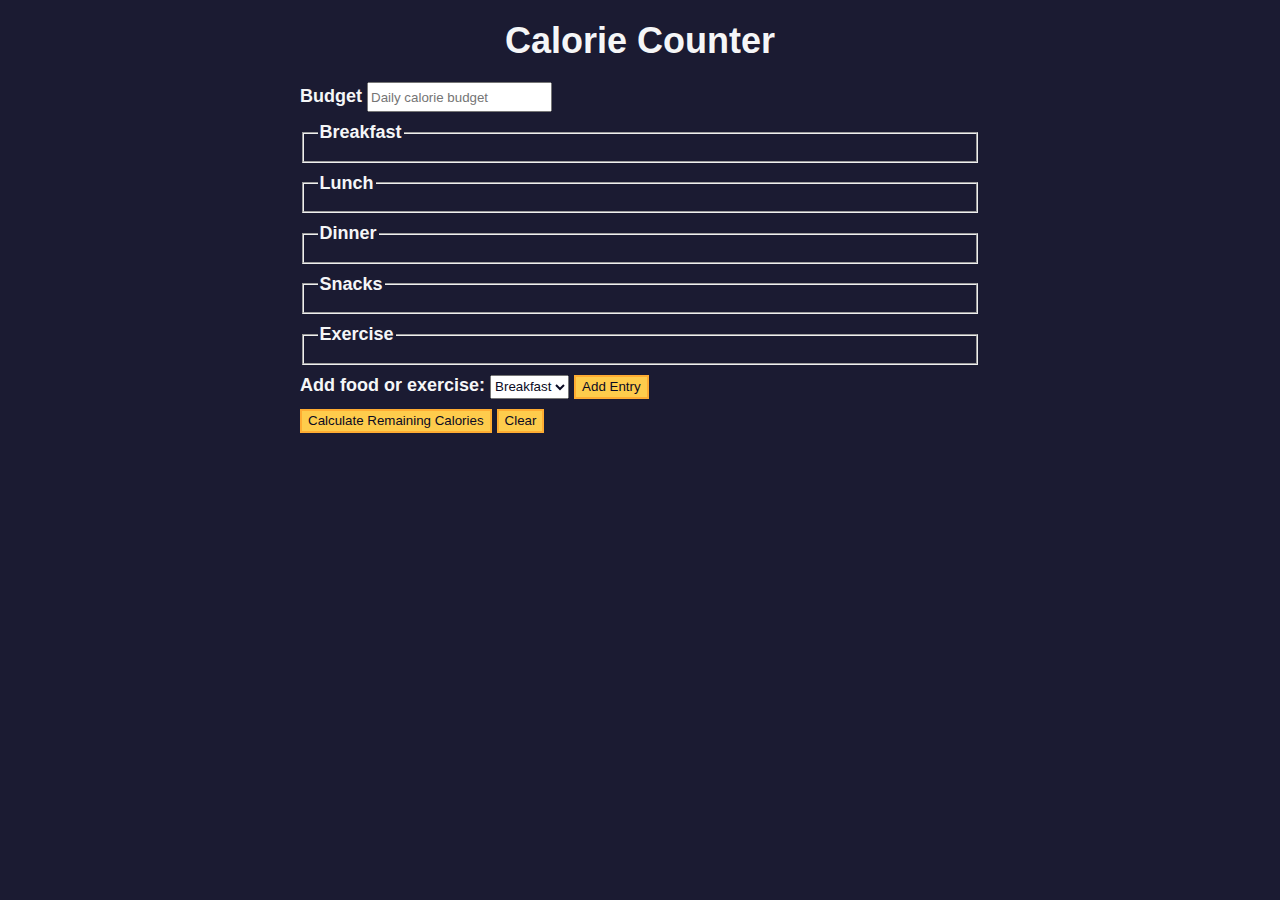
<file: calorie-form-validation/index.html>
<!DOCTYPE html>
<html lang="en">
  <head>
    <meta charset="utf-8" />
    <meta name="viewport" content="width=device-width, initial-scale=1.0" />
    <link rel="stylesheet" href="styles.css" />
    <title>Calorie Counter</title>
  </head>
  <body>
    <main>
      <h1>Calorie Counter</h1>
      <div class="container">
        <form id="calorie-counter">
          <label for="budget">Budget</label>
          <input
            type="number"
            min="0"
            id="budget"
            placeholder="Daily calorie budget"
            required
          />
          <fieldset id="breakfast">
            <legend>Breakfast</legend>
            <div class="input-container"></div>
          </fieldset>
          <fieldset id="lunch">
            <legend>Lunch</legend>
            <div class="input-container"></div>
          </fieldset>
          <fieldset id="dinner">
            <legend>Dinner</legend>
            <div class="input-container"></div>
          </fieldset>
          <fieldset id="snacks">
            <legend>Snacks</legend>
            <div class="input-container"></div>
          </fieldset>
          <fieldset id="exercise">
            <legend>Exercise</legend>
            <div class="input-container"></div>
          </fieldset>
          <div class="controls">
            <span>
              <label for="entry-dropdown">Add food or exercise:</label>
              <select id="entry-dropdown" name="options">
                <option value="breakfast" selected>Breakfast</option>
                <option value="lunch">Lunch</option>
                <option value="dinner">Dinner</option>
                <option value="snacks">Snacks</option>
                <option value="exercise">Exercise</option>
              </select>
              <button type="button" id="add-entry">Add Entry</button>
            </span>
          </div>
          <div>
            <button type="submit" id="calculate-calories">
              Calculate Remaining Calories
            </button>
            <button type="button" id="clear">Clear</button>
          </div>
        </form>
        <div id="output" class="output hide"></div>
      </div>
    </main>
    <script src="./script.js"></script>
  </body>
</html>
</file>
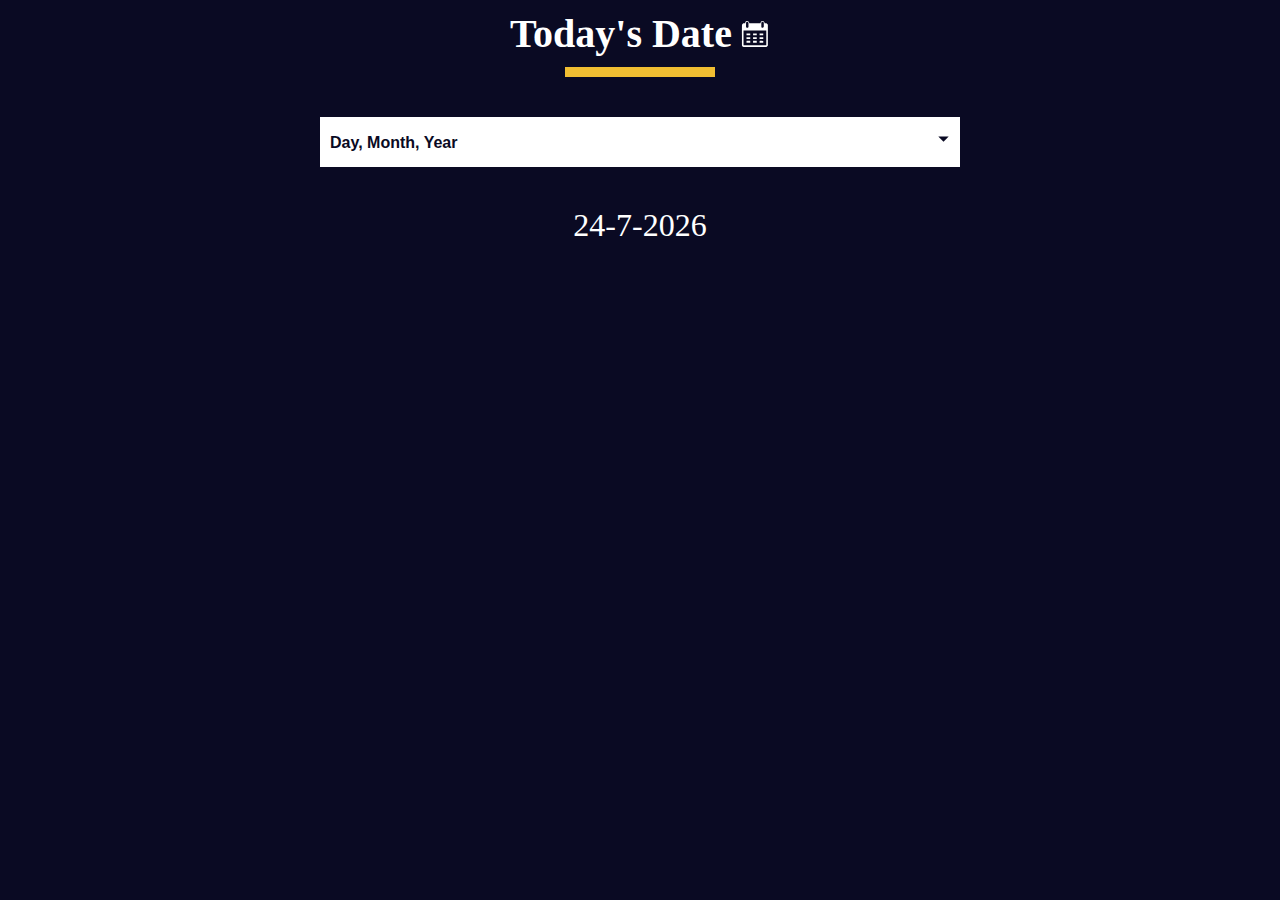
<file: date-formatter/index.html>
<!DOCTYPE html>
<html lang="en">
  <head>
    <meta charset="UTF-8" />
    <meta http-equiv="X-UA-Compatible" content="IE=edge" />
    <meta name="viewport" content="width=device-width, initial-scale=1.0" />
    <title>Learn the Date Object by Building a Date Formatter</title>
    <link rel="stylesheet" href="./styles.css" />
  </head>
  <body>
    <main>
      <div class="title-container">
        <h1 class="title">Today's Date</h1>

        <svg
          class="date-svg"
          xmlns="http://www.w3.org/2000/svg"
          version="1.0"
          width="512.000000pt"
          height="512.000000pt"
          viewBox="0 0 512.000000 512.000000"
          preserveAspectRatio="xMidYMid meet"
        >
          <g
            transform="translate(0.000000,512.000000) scale(0.100000,-0.100000)"
            fill="#fff"
            stroke="none"
          >
            <path
              d="M1145 4777 c-71 -24 -120 -54 -164 -102 -59 -64 -83 -124 -89 -216 l-4 -77 -147 -3 c-142 -4 -149 -5 -213 -37 -81 -40 -149 -111 -177 -188 -21 -54 -21 -64 -21 -1789 0 -1725 0 -1735 21 -1789 28 -77 96 -148 177 -188 l67 -33 1950 0 1950 0 67 33 c74 36 133 96 170 170 l23 47 0 1760 0 1760 -23 47 c-37 74 -96 134 -169 170 -63 31 -71 32 -213 36 l-148 4 -4 77 c-8 133 -82 242 -200 297 -54 25 -75 29 -148 29 -94 -1 -151 -20 -220 -75 -75 -59 -130 -181 -130 -287 l0 -43 -954 0 -954 0 -7 74 c-12 137 -89 251 -201 303 -66 30 -179 39 -239 20z m209 -164 c23 -16 52 -49 66 -73 l25 -45 0 -365 0 -365 -28 -47 c-30 -52 -88 -92 -149 -103 -54 -10 -137 17 -175 57 -65 69 -64 60 -61 471 l3 373 27 41 c17 26 45 50 80 68 71 35 151 31 212 -12z m2594 11 c41 -20 59 -37 82 -78 l30 -51 0 -360 c0 -329 -2 -364 -19 -401 -36 -79 -137 -133 -222 -119 -57 10 -125 58 -151 107 -23 42 -23 50 -26 388 -3 377 -1 403 51 465 62 76 162 95 255 49z m537 -2717 l0 -1239 -24 -19 c-23 -19 -67 -19 -1916 -19 -1849 0 -1893 0 -1916 19 l-24 19 -3 1241 -2 1241 1942 -2 1943 -3 0 -1238z"
            />
            <path
              d="M1112 2493 l3 -158 318 -3 317 -2 0 160 0 160 -320 0 -321 0 3 -157z"
            />
            <path
              d="M2230 2490 l0 -160 315 0 315 0 0 160 0 160 -315 0 -315 0 0 -160z"
            />
            <path
              d="M3342 2493 l3 -158 310 0 310 0 3 158 3 157 -316 0 -316 0 3 -157z"
            />
            <path
              d="M1110 1855 l0 -155 320 0 320 0 0 155 0 155 -320 0 -320 0 0 -155z"
            />
            <path
              d="M2230 1855 l0 -155 315 0 315 0 0 155 0 155 -315 0 -315 0 0 -155z"
            />
            <path
              d="M3340 1855 l0 -155 315 0 315 0 0 155 0 155 -315 0 -315 0 0 -155z"
            />
            <path
              d="M1117 1383 c-4 -3 -7 -78 -7 -165 l0 -158 320 0 320 0 0 165 0 165 -313 0 c-173 0 -317 -3 -320 -7z"
            />
            <path
              d="M2230 1225 l0 -165 315 0 315 0 0 165 0 165 -315 0 -315 0 0 -165z"
            />
            <path
              d="M3347 1383 c-4 -3 -7 -78 -7 -165 l0 -158 315 0 315 0 -2 163 -3 162 -306 3 c-168 1 -308 -1 -312 -5z"
            />
          </g>
        </svg>
      </div>
      <div class="divider"></div>

      <div class="dropdown-container">
        <select name="date-options" id="date-options">
          <option value="dd-mm-yyyy">Day, Month, Year</option>
          <option value="yyyy-mm-dd">Year, Month, Day</option>
          <option value="mm-dd-yyyy-h-mm">
            Month, Day, Year, Hours, Minutes
          </option>
        </select>
        <div class="select-icon">
          <svg
            class="icon"
            xmlns="http://www.w3.org/2000/svg"
            width="25"
            height="35"
            viewBox="0 0 24 24"
          >
            <rect x="0" fill="none" width="24" height="24" />

            <g>
              <path d="M7 10l5 5 5-5" />
            </g>
          </svg>
        </div>
      </div>

      <p id="current-date"></p>
    </main>

    <script src="./script.js"></script>
  </body>
</html>
</file>
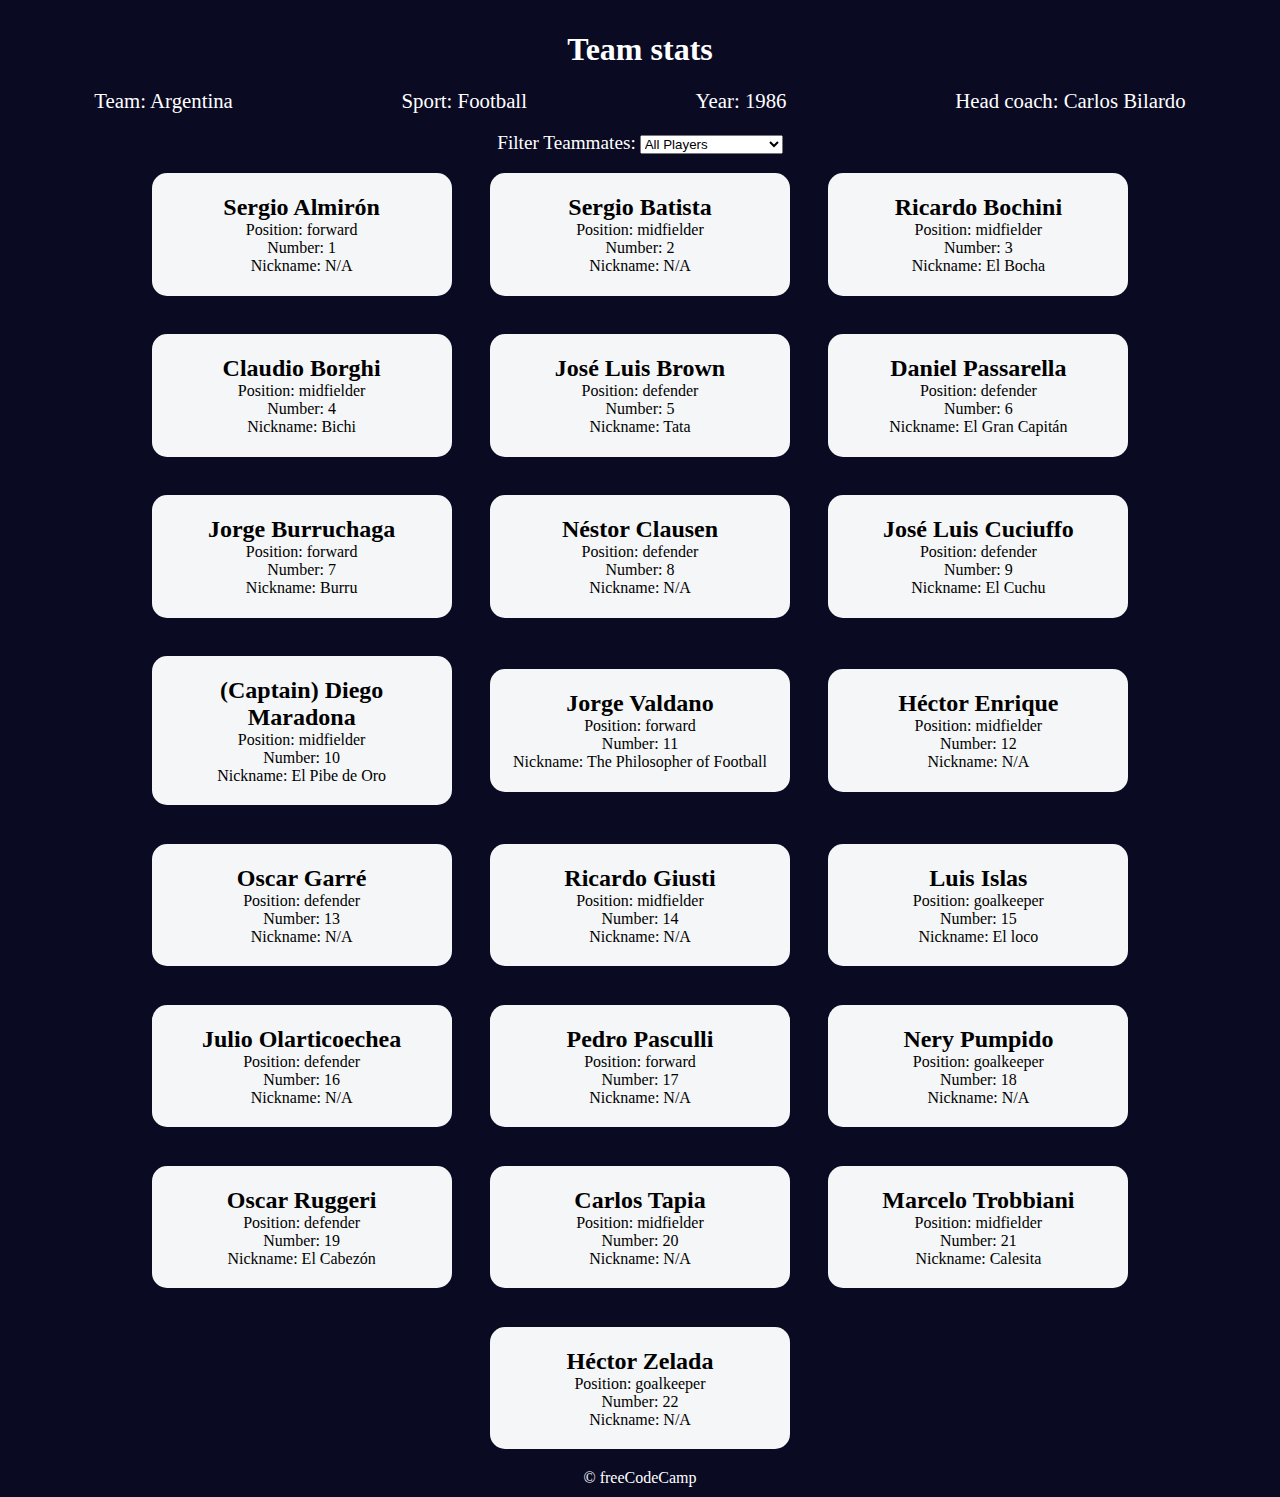
<file: football-team-cards/index.html>
<!DOCTYPE html>
<html lang="en">
  <head>
    <meta charset="UTF-8" />
    <meta http-equiv="X-UA-Compatible" content="IE=edge" />
    <meta name="viewport" content="width=device-width, initial-scale=1.0" />
    <title>
      Learn Modern JavaScript methods by building football team cards
    </title>
    <link rel="stylesheet" href="styles.css" />
  </head>
  <body>
    <h1 class="title">Team stats</h1>
    <main>
      <div class="team-stats">
        <p>Team: <span id="team"></span></p>
        <p>Sport: <span id="sport"></span></p>
        <p>Year: <span id="year"></span></p>
        <p>Head coach: <span id="head-coach"></span></p>
      </div>
      <label class="options-label" for="players">Filter Teammates:</label>
      <select name="players" id="players">
        <option value="all">All Players</option>
        <option value="nickname">Nicknames</option>
        <option value="forward">Position Forward</option>
        <option value="midfielder">Position Midfielder</option>
        <option value="defender">Position Defender</option>
        <option value="goalkeeper">Position Goalkeeper</option>
      </select>
      <div class="cards" id="player-cards">
        <div class="player-card">
          <h2>Sergio Almirón</h2>
          <p>Position: forward</p>
          <p>Number: 1</p>
          <p>Nickname: N/A</p>
        </div>
        <div class="player-card">
          <h2>Sergio Batista</h2>
          <p>Position: midfielder</p>
          <p>Number: 2</p>
          <p>Nickname: N/A</p>
        </div>
        <div class="player-card">
          <h2>Ricardo Bochini</h2>
          <p>Position: midfielder</p>
          <p>Number: 3</p>
          <p>Nickname: El Bocha</p>
        </div>
        <div class="player-card">
          <h2>Claudio Borghi</h2>
          <p>Position: midfielder</p>
          <p>Number: 4</p>
          <p>Nickname: Bichi</p>
        </div>
        <div class="player-card">
          <h2>José Luis Brown</h2>
          <p>Position: defender</p>
          <p>Number: 5</p>
          <p>Nickname: Tata</p>
        </div>
        <div class="player-card">
          <h2>Daniel Passarella</h2>
          <p>Position: defender</p>
          <p>Number: 6</p>
          <p>Nickname: El Gran Capitán</p>
        </div>
        <div class="player-card">
          <h2>Jorge Burruchaga</h2>
          <p>Position: forward</p>
          <p>Number: 7</p>
          <p>Nickname: Burru</p>
        </div>
        <div class="player-card">
          <h2>Néstor Clausen</h2>
          <p>Position: defender</p>
          <p>Number: 8</p>
          <p>Nickname: N/A</p>
        </div>
        <div class="player-card">
          <h2>José Luis Cuciuffo</h2>
          <p>Position: defender</p>
          <p>Number: 9</p>
          <p>Nickname: El Cuchu</p>
        </div>
        <div class="player-card">
          <h2>(Captain) Diego Maradona</h2>
          <p>Position: midfielder</p>
          <p>Number: 10</p>
          <p>Nickname: El Pibe de Oro</p>
        </div>
        <div class="player-card">
          <h2>Jorge Valdano</h2>
          <p>Position: forward</p>
          <p>Number: 11</p>
          <p>Nickname: The Philosopher of Football</p>
        </div>
        <div class="player-card">
          <h2>Héctor Enrique</h2>
          <p>Position: midfielder</p>
          <p>Number: 12</p>
          <p>Nickname: N/A</p>
        </div>
        <div class="player-card">
          <h2>Oscar Garré</h2>
          <p>Position: defender</p>
          <p>Number: 13</p>
          <p>Nickname: N/A</p>
        </div>
        <div class="player-card">
          <h2>Ricardo Giusti</h2>
          <p>Position: midfielder</p>
          <p>Number: 14</p>
          <p>Nickname: N/A</p>
        </div>
        <div class="player-card">
          <h2>Luis Islas</h2>
          <p>Position: goalkeeper</p>
          <p>Number: 15</p>
          <p>Nickname: El loco</p>
        </div>
        <div class="player-card">
          <h2>Julio Olarticoechea</h2>
          <p>Position: defender</p>
          <p>Number: 16</p>
          <p>Nickname: N/A</p>
        </div>
        <div class="player-card">
          <h2>Pedro Pasculli</h2>
          <p>Position: forward</p>
          <p>Number: 17</p>
          <p>Nickname: N/A</p>
        </div>
        <div class="player-card">
          <h2>Nery Pumpido</h2>
          <p>Position: goalkeeper</p>
          <p>Number: 18</p>
          <p>Nickname: N/A</p>
        </div>
        <div class="player-card">
          <h2>Oscar Ruggeri</h2>
          <p>Position: defender</p>
          <p>Number: 19</p>
          <p>Nickname: El Cabezón</p>
        </div>
        <div class="player-card">
          <h2>Carlos Tapia</h2>
          <p>Position: midfielder</p>
          <p>Number: 20</p>
          <p>Nickname: N/A</p>
        </div>
        <div class="player-card">
          <h2>Marcelo Trobbiani</h2>
          <p>Position: midfielder</p>
          <p>Number: 21</p>
          <p>Nickname: Calesita</p>
        </div>
        <div class="player-card">
          <h2>Héctor Zelada</h2>
          <p>Position: goalkeeper</p>
          <p>Number: 22</p>
          <p>Nickname: N/A</p>
        </div>
      </div>
    </main>
    <footer>&copy; freeCodeCamp</footer>
    <script src="./script.js"></script>
  </body>
</html>
</file>
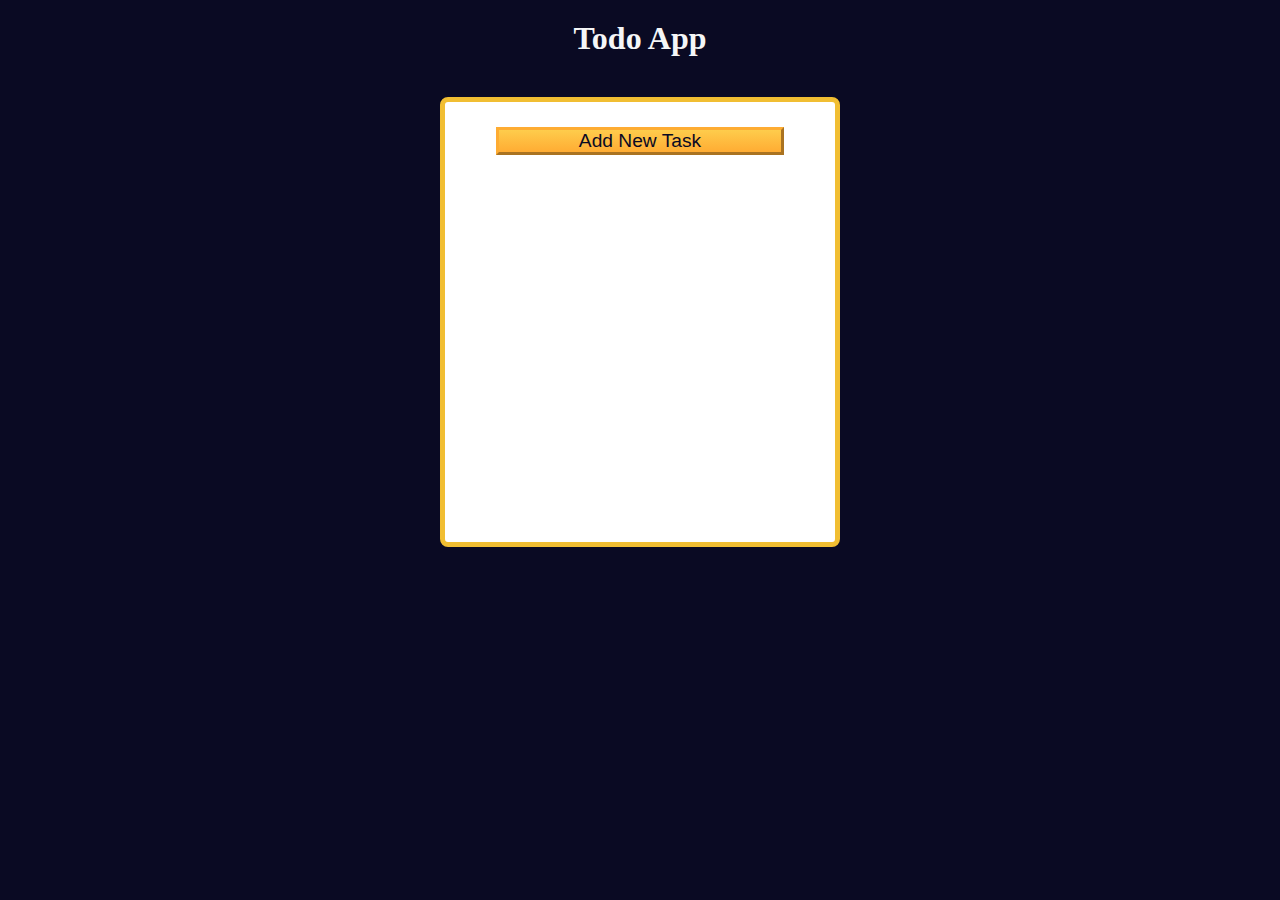
<file: localStorage-demo/index.html>
<!DOCTYPE html>
<html lang="en">

<head>
  <meta charset="UTF-8" />
  <meta http-equiv="X-UA-Compatible" content="IE=edge" />
  <meta name="viewport" content="width=device-width, initial-scale=1.0" />
  <title>Learn localStorage By Building a Todo App</title>
  <link rel="stylesheet" href="styles.css" />
</head>

<body>
  <main>
    <h1>Todo App</h1>
    <div class="todo-app">
      <button id="open-task-form-btn" class="btn large-btn">
        Add New Task
      </button>
      <form class="task-form hidden" id="task-form">
        <div class="task-form-header">
          <button id="close-task-form-btn" class="close-task-form-btn" type="button" aria-label="close">
            <svg class="close-icon" xmlns="http://www.w3.org/2000/svg" viewBox="0 0 48 48" width="48px" height="48px"><path fill="#F44336" d="M21.5 4.5H26.501V43.5H21.5z" transform="rotate(45.001 24 24)" /><path fill="#F44336" d="M21.5 4.5H26.5V43.501H21.5z" transform="rotate(135.008 24 24)" /></svg>
          </button>
        </div>
        <div class="task-form-body">
          <label class="task-form-label" for="title-input">Title</label>
          <input required type="text" class="form-control" id="title-input" value="" />
          <label class="task-form-label" for="date-input">Date</label>
          <input type="date" class="form-control" id="date-input" value="" />
          <label class="task-form-label" for="description-input">Description</label>
          <textarea class="form-control" id="description-input" cols="30" rows="5"></textarea>
        </div>
        <div class="task-form-footer">
          <button id="add-or-update-task-btn" class="btn large-btn" type="submit">
            Add Task
          </button>
        </div>
      </form>
      <dialog id="confirm-close-dialog">
        <form method="dialog">
          <p class="discard-message-text">Discard unsaved changes?</p>
          <div class="confirm-close-dialog-btn-container">
            <button id="cancel-btn" class="btn">
              Cancel
            </button>
            <button id="discard-btn" class="btn">
              Discard
            </button>
          </div>
        </form>
      </dialog>
      <div id="tasks-container"></div>
    </div>
  </main>
  <script src="script.js"></script>
</body>

</html>
</file>
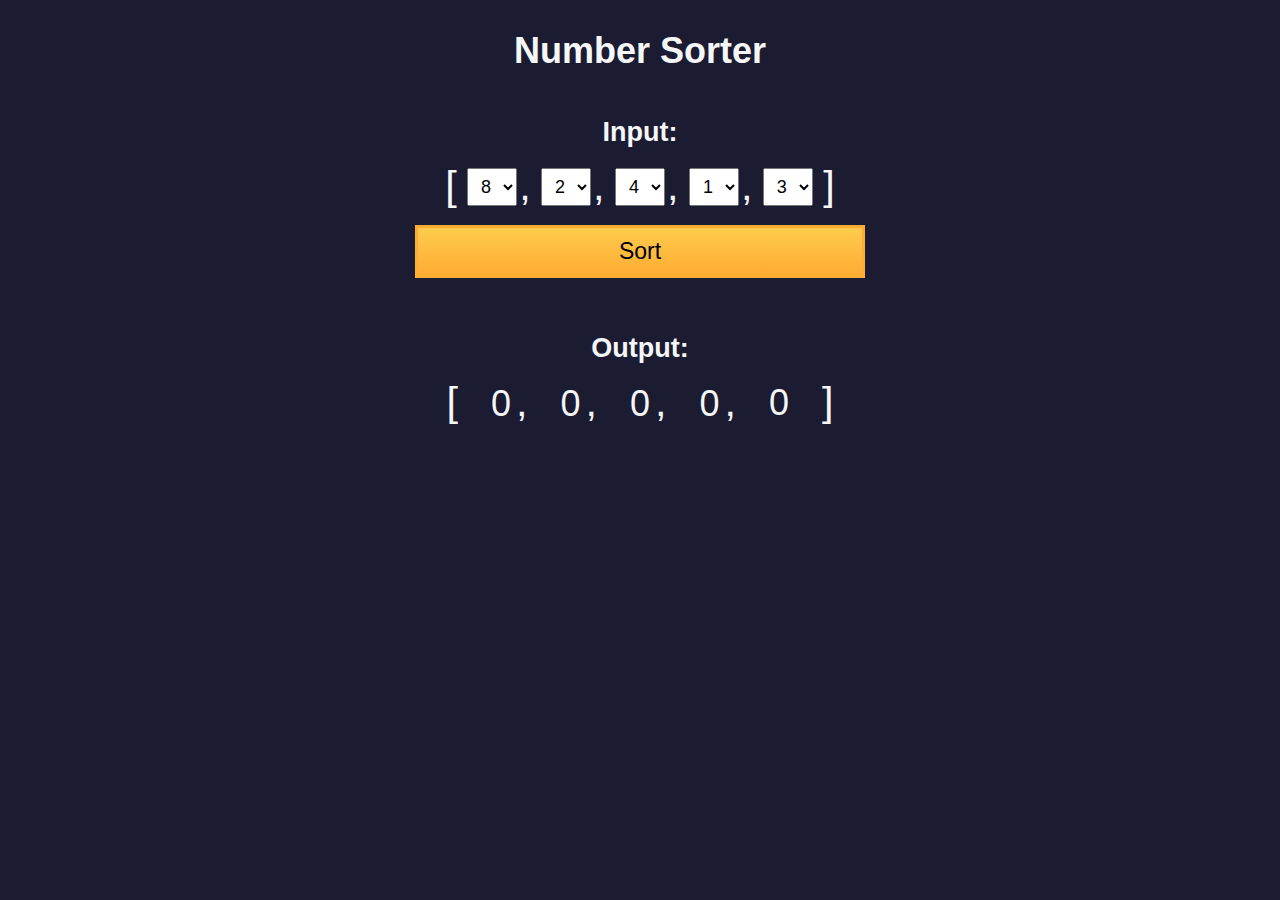
<file: number-sorter/index.html>
<!DOCTYPE html>
<html>
  <head>
    <meta charset="UTF-8" />
    <meta name="viewport" content="width=device-width, initial-scale=1.0" />
    <link rel="stylesheet" type="text/css" href="./styles.css" />
    <title>Number Sorter</title>
  </head>
  <body>
    <main>
      <h1>Number Sorter</h1>
      <form id="form" class="form">
        <h2>Input:</h2>
        <fieldset>
          <span class="bracket">[</span>
          <div>
            <select
              name="values"
              class="values-dropdown"
              aria-label="first number"
            >
              <option value="0">0</option>
              <option value="1">1</option>
              <option value="2">2</option>
              <option value="3">3</option>
              <option value="4">4</option>
              <option value="5">5</option>
              <option value="6">6</option>
              <option value="7">7</option>
              <option value="8" selected>8</option>
              <option value="9">9</option>
            </select>
            <span class="comma">,</span>
          </div>
          <div>
            <select
              name="values"
              class="values-dropdown"
              aria-label="second number"
            >
              <option value="0">0</option>
              <option value="1">1</option>
              <option value="2" selected>2</option>
              <option value="3">3</option>
              <option value="4">4</option>
              <option value="5">5</option>
              <option value="6">6</option>
              <option value="7">7</option>
              <option value="8">8</option>
              <option value="9">9</option>
            </select>
            <span class="comma">,</span>
          </div>
          <div>
            <select
              name="values"
              class="values-dropdown"
              aria-label="third number"
            >
              <option value="0">0</option>
              <option value="1">1</option>
              <option value="2">2</option>
              <option value="3">3</option>
              <option value="4" selected>4</option>
              <option value="5">5</option>
              <option value="6">6</option>
              <option value="7">7</option>
              <option value="8">8</option>
              <option value="9">9</option>
            </select>
            <span class="comma">,</span>
          </div>
          <div>
            <select
              name="values"
              class="values-dropdown"
              aria-label="fourth number"
            >
              <option value="0">0</option>
              <option value="1" selected>1</option>
              <option value="2">2</option>
              <option value="3">3</option>
              <option value="4">4</option>
              <option value="5">5</option>
              <option value="6">6</option>
              <option value="7">7</option>
              <option value="8">8</option>
              <option value="9">9</option>
            </select>
            <span class="comma">,</span>
          </div>
          <div>
            <select
              name="values"
              class="values-dropdown"
              aria-label="fifth number"
            >
              <option value="0">0</option>
              <option value="1">1</option>
              <option value="2">2</option>
              <option value="3" selected>3</option>
              <option value="4">4</option>
              <option value="5">5</option>
              <option value="6">6</option>
              <option value="7">7</option>
              <option value="8">8</option>
              <option value="9">9</option>
            </select>
          </div>
          <span class="bracket">]</span>
        </fieldset>
        <button id="sort">Sort</button>
      </form>
      <div class="output-container">
        <h2>Output:</h2>
        <div class="output-array">
          <span class="bracket">[</span>
          <div>
            <span class="output-value" id="output-value-0">0</span>
            <span class="comma">,</span>
          </div>
          <div>
            <span class="output-value" id="output-value-1">0</span>
            <span class="comma">,</span>
          </div>
          <div>
            <span class="output-value" id="output-value-2">0</span>
            <span class="comma">,</span>
          </div>
          <div>
            <span class="output-value" id="output-value-3">0</span>
            <span class="comma">,</span>
          </div>
          <div>
            <span class="output-value" id="output-value-4">0</span>
          </div>
            <span class="bracket">]</span>
        </div>
      </div>
    </main>
    <script src="./script.js"></script>
  </body>
</html>
</file>
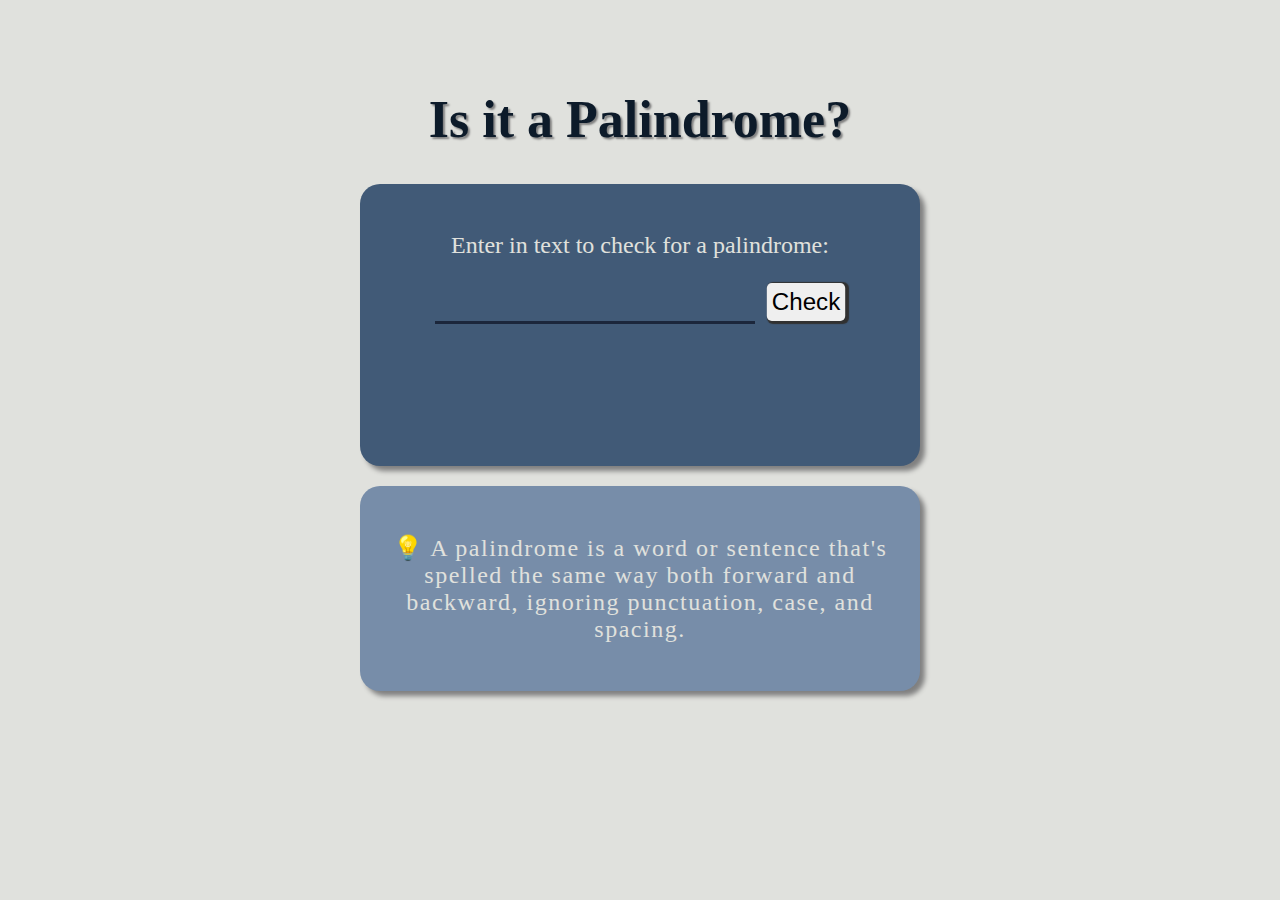
<file: palindome-checker-project/index.html>
<!DOCTYPE html>
<html lang="en">
  <head>
    <meta charset="UTF-8" />
    <meta name="viewport" content="width=device-width, initial-scale=1.0" />
    <link rel="stylesheet" href="styles.css" />
  </head>
  <body>
    <div class="wrapper">
      <h1>Is it a Palindrome?</h1>

      <div class="form-div">
        <form id="getForm">
          <p>Enter in text to check for a palindrome:</p>
          <input id="text-input" type="text" />
          <button id="check-btn" type="submit">Check</button>
        </form>
        <div id="result"></div>
      </div>
      <div class="descriptive-text">
        <p>💡 A palindrome is a word or sentence that's spelled the same way both forward and backward, ignoring punctuation, case, and spacing.</p>
      </div>
    </div>
    <script src="./script.js"></script>
  </body>
</html>
</file>
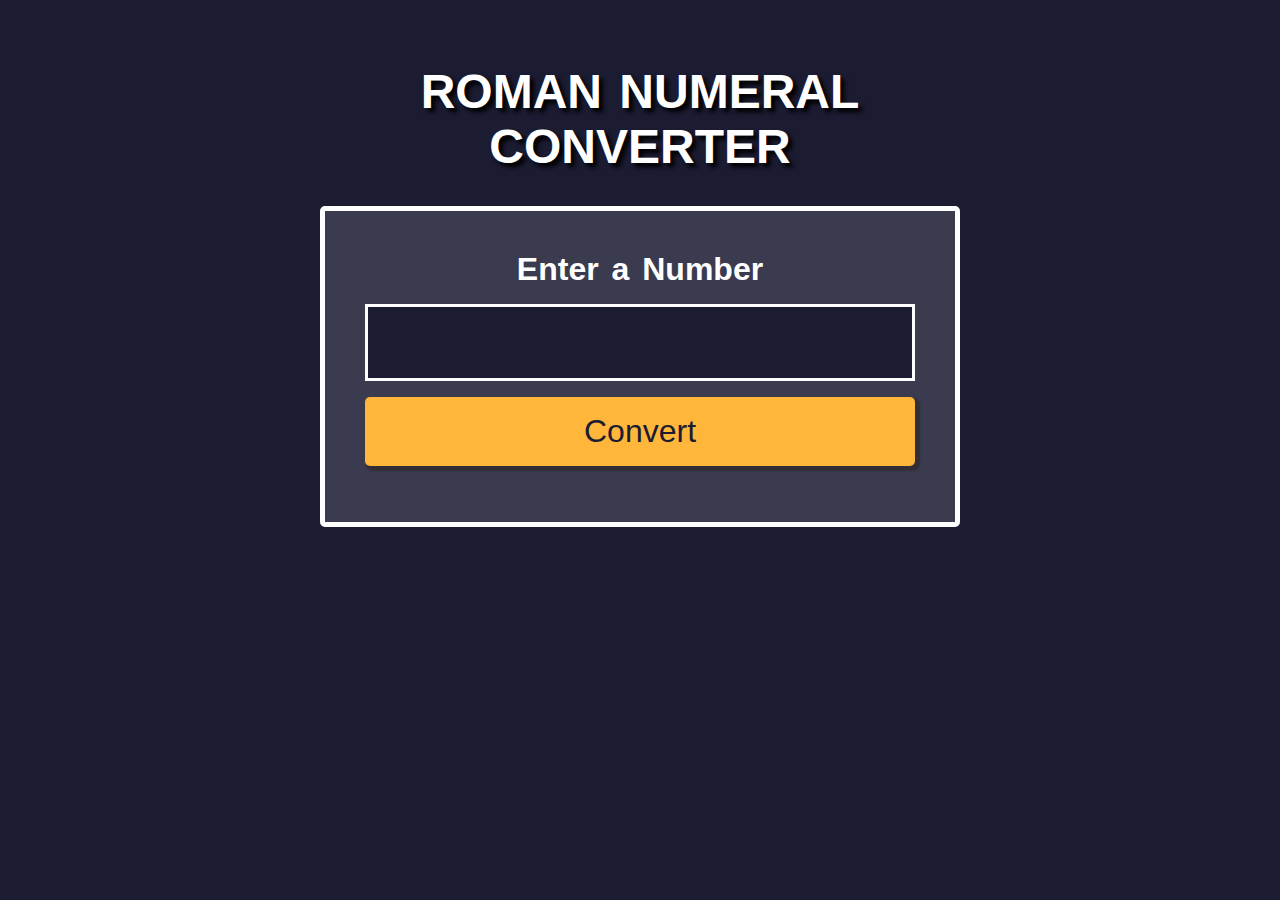
<file: roman-numeral-converter/index.html>
<!DOCTYPE html>
<html lang="en">
  <head>
    <meta charset="UTF-8">
    <meata name="viewport" value="width=device-width, initial-scale=1.0">
      <link rel="stylesheet" href="./styles.css"/>
  </head>
  <body>
    <div class="wrapper">
      <header>
        <h1>ROMAN NUMERAL CONVERTER</h1>
      </header>
      <main>
        <form action="#">
          <label for="number">
            <h2>Enter a Number<h2>
            <input id="number" type="number" min=0 >
          </label>
          <button id="convert-btn" >Convert</button>
        </form>
      </main>
      <footer>
        <div id="output">

        </div>
      </footer>
    </div>
    <script src="./script.js"></script>
  </body>
</html>
</file>
<file: calorie-form-validation/styles.css>
:root {
    --light-grey: #f5f6f7;
    --dark-blue: #0a0a23;
    --fcc-blue: #1b1b32;
    --light-yellow: #fecc4c;
    --dark-yellow: #feac32;
    --light-pink: #ffadad;
    --dark-red: #850000;
    --light-green: #acd157;
  }
  
  body {
    font-family: "Lato", Helvetica, Arial, sans-serif;
    font-size: 18px;
    background-color: var(--fcc-blue);
    color: var(--light-grey);
  }
  
  h1 {
    text-align: center;
  }
  
  .container {
    width: 90%;
    max-width: 680px;
  }
  
  h1,
  .container,
  .output {
    margin: 20px auto;
  }
  
  label,
  legend {
    font-weight: bold;
  }
  
  .input-container {
    display: flex;
    flex-direction: column;
  }
  
  button {
    outline: none;
    cursor: pointer;
    text-decoration: none;
    background-color: var(--light-yellow);
    border: 2px solid var(--dark-yellow);
  }
  
  .clear {
    background-color: var(--light-pink);
    color: var(--dark-red);
    border-color: var(--dark-red);
  }
  
  button,
  input,
  select {
    min-height: 24px;
    color: var(--dark-blue);
  }
  
  fieldset,
  label,
  button,
  input,
  select {
    margin-bottom: 10px;
  }
  
  .output {
    border: 2px solid var(--light-grey);
    padding: 10px;
    text-align: center;
  }
  
  .hide {
    display: none;
  }
  
  .output span {
    font-weight: bold;
    font-size: 1.2em;
  }
  
  .surplus {
    color: var(--light-green);
  }
  
  .deficit {
    color: var(--light-pink);
  }
</file>
<file: date-formatter/styles.css>
*,
*::before,
*::after {
  margin: 0;
  padding: 0;
  box-sizing: border-box;
}

:root {
  --dark-grey: #0a0a23;
  --white: #ffffff;
  --yellow: #f1be32;
}

body {
  color: var(--white);
  background-color: var(--dark-grey);
}

.title-container {
  margin: 10px 0;
  display: flex;
  align-items: center;
  justify-content: center;
  gap: 8px;
}

.title {
  font-size: 2.5rem;
}

.date-svg {
  width: 30px;
  height: 30px;
}

.divider {
  margin: auto;
  width: 150px;
  height: 10px;
  background-color: var(--yellow);
}

.dropdown-container {
  width: 50%;
  margin: 40px auto;
  position: relative;
}

select {
  display: block;
  margin: 20px auto 0;
  width: 100%;
  height: 50px;
  font-size: 100%;
  font-weight: bold;
  cursor: pointer;
  background-color: var(--white);
  border: none;
  color: var(--dark-grey);
  appearance: none;
  padding: 10px;
  padding-right: 38px;
  -webkit-appearance: none;
  -moz-appearance: none;
  transition: color 0.3s ease, background-color 0.3s ease,
    border-bottom-color 0.3s ease;
}

.select-icon {
  position: absolute;
  top: 4px;
  right: 4px;
  width: 30px;
  height: 36px;
  pointer-events: none;
  padding-left: 5px;
  transition: background-color 0.3s ease, border-color 0.3s ease;
}

.select-icon svg.icon {
  transition: fill 0.3s ease;
  fill: var(--dark-grey);
}

#current-date {
  font-size: 2rem;
  text-align: center;
}

@media (max-width: 375px) {
  .title {
    font-size: 2rem;
  }

  .dropdown-container {
    width: 80%;
  }

  .date-svg {
    display: none;
  }
}
</file>
<file: football-team-cards/styles.css>
*,
*::before,
*::after {
  box-sizing: border-box;
  margin: 0;
  padding: 0;
}

:root {
  --dark-grey: #0a0a23;
  --light-grey: #f5f6f7;
  --white: #ffffff;
  --black: #000;
}

body {
  background-color: var(--dark-grey);
  text-align: center;
  padding: 10px;
}

.title,
.options-label,
.team-stats,
footer {
  color: var(--white);
}

.title {
  margin: 1.3rem 0;
}

.team-stats {
  display: flex;
  justify-content: space-around;
  flex-wrap: wrap;
  font-size: 1.3rem;
  margin: 1.2rem 0;
}

.options-label {
  font-size: 1.2rem;
}

.cards {
  display: flex;
  flex-wrap: wrap;
  justify-content: center;
  align-items: center;
}

.player-card {
  background-color: var(--light-grey);
  padding: 1.3rem;
  margin: 1.2rem;
  width: 300px;
  border-radius: 15px;
}

@media (max-width: 768px) {
  .team-stats {
    flex-direction: column;
  }
}
</file>
<file: localStorage-demo/styles.css>
:root {
    --white: #fff;
    --light-grey: #f5f6f7;
    --dark-grey: #0a0a23;
    --yellow: #f1be32;
    --golden-yellow: #feac32;
  }
  
  *,
  *::before,
  *::after {
    margin: 0;
    padding: 0;
    box-sizing: border-box;
  }
  
  body {
    background-color: var(--dark-grey);
  }
  
  main {
    display: flex;
    flex-direction: column;
    justify-content: center;
    align-items: center;
  }
  
  h1 {
    color: var(--light-grey);
    margin: 20px 0 40px 0;
  }
  
  .todo-app {
    background-color: var(--white);
    width: 300px;
    height: 350px;
    border: 5px solid var(--yellow);
    border-radius: 8px;
    padding: 15px;
    position: relative;
    display: flex;
    flex-direction: column;
    gap: 10px;
  }
  
  .btn {
    cursor: pointer;
    width: 100px;
    margin: 10px;
    color: var(--dark-grey);
    background-color: var(--golden-yellow);
    background-image: linear-gradient(#fecc4c, #ffac33);
    border-color: var(--golden-yellow);
    border-width: 3px;
  }
  
  .btn:hover {
    background-image: linear-gradient(#ffcc4c, #f89808);
  }
  
  .large-btn {
    width: 80%;
    font-size: 1.2rem;
    align-self: center;
    justify-self: center;
  }
  
  .close-task-form-btn {
    background: none;
    border: none;
    cursor: pointer;
  }
  
  .close-icon {
    width: 20px;
    height: 20px;
  }
  
  .task-form {
    display: flex;
    position: absolute;
    top: 50%;
    left: 50%;
    transform: translate(-50%, -50%);
    background-color: var(--white);
    border-radius: 5px;
    padding: 15px;
    width: 300px;
    height: 350px;
    flex-direction: column;
    justify-content: space-between;
    overflow: auto;
  }
  
  .task-form-header {
    display: flex;
    justify-content: flex-end;
  }
  
  .task-form-body {
    display: flex;
    flex-direction: column;
    justify-content: space-around;
  }
  
  .task-form-footer {
    display: flex;
    justify-content: center;
  }
  
  .task-form-label,
  #title-input,
  #date-input,
  #description-input {
    display: block;
  }
  
  .task-form-label {
    margin-bottom: 5px;
    font-size: 1.3rem;
    font-weight: bold;
  }
  
  #title-input,
  #date-input,
  #description-input {
    width: 100%;
    margin-bottom: 10px;
    padding: 2px;
  }
  
  #confirm-close-dialog {
    padding: 10px;
    margin: 10px auto;
    border-radius: 15px;
  }
  
  .confirm-close-dialog-btn-container {
    display: flex;
    justify-content: center;
    margin-top: 10px;
  }
  
  .discard-message-text {
    font-weight: bold;
    font-size: 1.5rem;
  }
  
  #tasks-container {
    height: 100%;
    overflow-y: auto;
  }
  
  .task {
    margin: 5px 0;
  }
  
  .hidden {
    display: none;
  }
  
  @media (min-width: 576px) {
    .todo-app,
    .task-form {
      width: 400px;
      height: 450px;
    }
  
    .task-form-label {
      font-size: 1.5rem;
    }
  
    #title-input,
    #date-input {
      height: 2rem;
    }
  
    #title-input,
    #date-input,
    #description-input {
      padding: 5px;
      margin-bottom: 20px;
    }
  }
</file>
<file: number-sorter/styles.css>
:root {
    --gray-00: #ffffff;
    --gray-05: #f5f6f7;
    --gray-15: #d0d0d5;
    --gray-75: #3b3b4f;
    --gray-85: #1b1b32;
    --gray-90: #0a0a23;
    --blue-50: #198eee;
    --error: #a94442;
    --danger-color: #850000;
    --danger-background: #ffadad;
  }
  
  *,
  ::before,
  ::after {
    padding: 0;
    margin: 0;
    box-sizing: border-box;
  }
  
  body {
    font-family: "Lato", Helvetica, Arial, sans-serif;
    font-size: 18px;
    background-color: var(--gray-85);
    color: var(--gray-05);
  }
  
  main {
    display: flex;
    flex-direction: column;
    align-items: center;
  }
  
  h1 {
    margin: 30px auto;
  }
  
  h2 {
    margin-bottom: 15px;
  }
  
  form {
    width: 100%;
    text-align: center;
    padding: 15px;
  }
  
  fieldset {
    border: 0 none;
    height: 100%;
    margin: auto;
    display: flex;
    justify-content: space-around;
    align-items: center;
  }
  
  fieldset div {
    display: flex;
    justify-content: center;
    align-items: center;
  }
  
  .bracket,
  .comma {
    font-size: 2.3em;
  }
  
  form .comma {
    margin-left: 2px;
  }
  
  select {
    font-family: inherit;
    font-size: inherit;
    line-height: inherit;
    height: 38px;
    width: 50px;
    text-align: center;
  }
  
  button {
    cursor: pointer;
    margin-top: 15px;
    text-decoration: none;
    background-image: linear-gradient(#fecc4c, #ffac33);
    border: 3px solid #feac32;
    padding: 10px 16px;
    font-size: 23px;
    width: 100%;
  }
  
  select:focus-visible,
  button:focus-visible {
    outline: 3px solid var(--blue-50);
  }
  
  .output-container {
    width: 95%;
    min-height: 55px;
    margin-top: 25px;
    border-radius: 0;
    padding: 15px;
    overflow-wrap: break-word;
    text-align: center;
  }
  
  .output-array {
    width: 100%;
    margin: auto;
    display: flex;
    align-items: center;
    justify-content: space-around;
  }
  
  .output-value {
    font-size: 2em;
  }
  
  .alert {
    background-color: var(--danger-background);
    border: 3px solid var(--danger-color);
    color: var(--danger-color);
  }
  
  @media (min-width: 550px) {
    form,
    .output-container {
      max-width: 480px;
    }
  
    fieldset {
      max-width: 400px;
    }
  
    .output-array {
      max-width: 420px;
    }
  }
</file>
<file: palindome-checker-project/styles.css>
body{
    background-color: #e0e1dd;
    color: #0d1b2a;
  }
  
  .wrapper{
    max-width: 70ch;
    width: 100vw;
    margin: 10vh auto;
  }
  
  h1{
    font-size: 52px;
    text-shadow: 2px 2px 2px gray;
  }
  
  p{
    font-size: 24px;
  }
  
  .wrapper h1, .wrapper div form, #result{
    text-align: center;
  }
  
  .form-div{
    padding: 24px;
    border-radius: 20px;
    background-color: #415a77;
    color: #e0e1dd;
    min-height: 26vh;
    height: auto;
  }
  
  #text-input, #check-btn{
    padding: 5px;
    font-size: 24px;
  }
  
  #check-btn{
    border-radius: 5px;
    border: none;
    transform-origin: 50%, 50%;
    transform: scale(1.005);
    box-shadow: 2px 1px 1px 1px rgb(49, 49, 49);
    margin-left: 8px;
  }
  
  #check-btn:active{
    background-color: #1b263b;
    color: #e0e1dd;
    box-shadow: none;
    transform: scale(1);
  }
  
  #text-input{
    background-color: #415a77;
    border-top: none;
    border-left: none;
    border-right: none;
    border-bottom: 3px solid #1b263b;
    color: inherit;
  }
  
  #text-input:focus{
    outline: none;
    border-bottom: 3px solid #e0e1dd;
  }
  
  .descriptive-text{
    margin-top: 20px;
    padding: 24px;
    text-align: center;
    border-radius: 20px;
    background-color: #778da9;
    color: #e0e1dd;
    letter-spacing: 1.5px;
  }
  
  
  .form-div, .descriptive-text{
    box-shadow: 5px 5px 5px gray;
  }
  
  #result{
    width: max;
    overflow: hidden;
    height: auto;
  }
  
  /* STYLES FROM SCRIPT */
  #is-palin{
    color: #8ac926;
    font-weight: Bolder;
    letter-spacing: 1.2px;
  }
  
  #not-palin{
    color: rgb(227, 5, 5);
    letter-spacing: 1.2px;
    text-shadow: -1px -1px 0 rgb(193, 3, 3), 1px -1px 0 rgb(193, 3, 3), -1px 1px 0 rgb(193, 3, 3), 1px 1px 0 rgb(193, 3, 3);
  }
</file>
<file: roman-numeral-converter/styles.css>
:root{
    --bgColor: #1b1b32;
    --txtColor: #ffff;
  }
  
  *, ::before, ::after{
    box-sizing: border-box;
    margin: 0;
    padding: 0;
  }
  
  body{
    background-color: var(--bgColor);
    color: var(--txtColor);
    font-family: lato, sans-serif;
    word-spacing: 4px;
  }
  
  header{
    max-width: 50%;
    min-width: 30rem;
    width: 50%;
    margin: 4rem auto 2rem auto;
    text-align: center;
    text-overflow: hidden;
    font-size: 1.5rem;
    font-weight: bolder;
    text-shadow: 4px 4px 4px black;
  }
  
  
  form{
    max-width: 50%;
    width: 50%;
    min-width: 30rem;
    margin: 0 auto 4rem auto;
    padding: 2.5rem;
    border: 5px solid var(--txtColor);
    background-color: #3b3b4f;
    border-radius: 5px;
  }
  
  input{
    background-color: var(--bgColor);
    border: 3px solid var(--txtColor);
    width: 100%;
    font-size: 3rem;
    padding: .5rem;
    color: var(--txtColor);
  }
  
  input:focus{
    outline: 3px solid blue;
  }
  
  h2{
    text-align: center;
    font-size: 2rem;
    margin-bottom: 1rem;
    font-weight: bolder;
  }
  
  button{
    font-size: 2rem;
    padding: 1rem;
    margin-top: 1rem;
    width: 100%;
    background-color: #ffb63b;
    border:none;
    box-shadow: 3px 3px 2px 2px  rgba(44, 41, 41, 0.671);
    border-radius: 5px;
    color: var(--bgColor);
  }
  
  button:hover{
    filter: contrast(80%);
    box-shadow: 5px 5px 2px 2px  rgba(44, 41, 41, 0.671);
  }
  
  button:active{
    transform: scale(0.99);
    box-shadow: none;
  }
  
  .good-response{
    max-width: 50%;
    width: 50%;
    min-width: 30rem;
    margin: auto;
    padding: 1rem;
    border: 5px solid var(--txtColor);
    background-color: #3b3b4f;
    border-radius: 5px;
    text-align: center;
    font-size: 4rem;
    overflow-x: auto;
  }
  
  .bad-response {
    max-width: 50%;
    width: 50%;
    min-width: 30rem;
    margin: auto;
    padding: 1rem;
    border: 5px solid #850000;
    background-color: #ffadad;
    border-radius: 5px;
    text-align: center;
    font-size: 2rem;
    color: #850000;
  }
</file>
